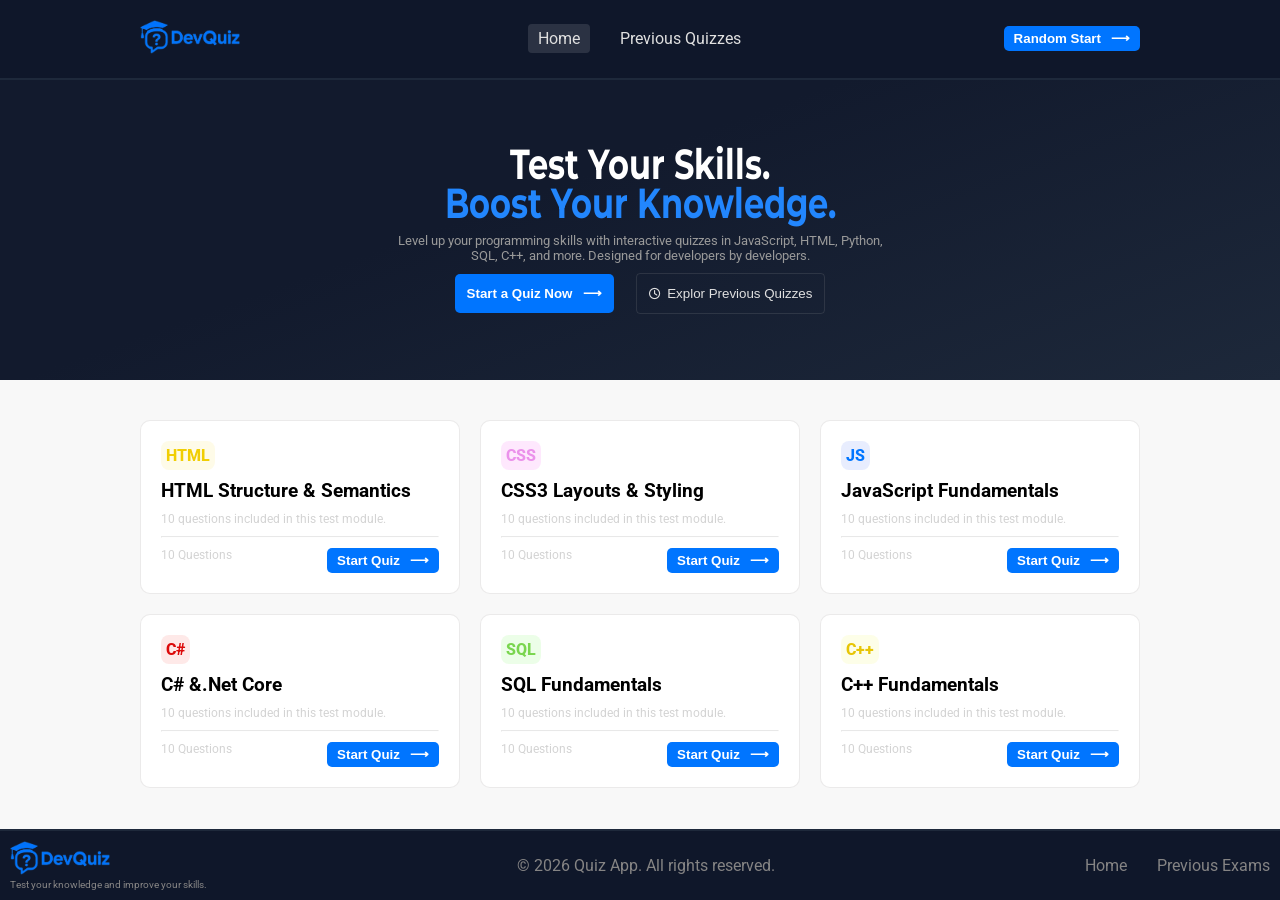
<file: index.html>
<!doctype html>
<html lang="en">
  <head>
    <meta charset="UTF-8" />
    <meta name="viewport" content="width=device-width, initial-scale=1.0" />
    <link
      rel="stylesheet"
      href="https://cdnjs.cloudflare.com/ajax/libs/font-awesome/6.7.2/css/all.min.css"
    />
    <link rel="icon" type="image/png" href="images/DevQuizLogo.png" />
    <title>Dev Quiz</title>
    <link rel="stylesheet" href="style.css" />
    <script src="main.js"></script>
  </head>
  <body >
    
    <header id="header"></header>

    <div class="hero">
      <h1>Test Your Skills.</h1>
      <h1>Boost Your Knowledge.</h1>
      <p>
        Level up your programming skills with interactive quizzes in JavaScript,
        HTML, Python, SQL, C++, and more. Designed for developers by developers.
      </p>
      <div class="heroBtns">
        <button class="start" onclick="randomQuiz()">Start a Quiz Now</button>
        <button class="explor" onclick="openPreviousQuizzes()">
          <i class="fa-regular fa-clock"></i> Explor Previous Quizzes
        </button>
      </div>
    </div>

    <main>
      <div class="exams">
        <div class="exam">
          <span class="selectedCategory html">HTML</span>
          <h3>HTML Structure & Semantics</h3>
          <p>10 questions included in this test module.</p>
          <hr />
          <div>
            <p>10 Questions</p>
            <button class="start" onclick="startQuiz('HTML')">Start Quiz</button>
          </div>
        </div>
        <div class="exam">
          <span class="selectedCategory css">CSS</span>
          <h3>CSS3 Layouts & Styling</h3>
          <p>10 questions included in this test module.</p>
          <hr />
          <div>
            <p>10 Questions</p>
            <button class="start" onclick="startQuiz('CSS')">Start Quiz</button>
          </div>
        </div>
      <div class="exam">
          <span class="selectedCategory js">JS</span>
          <h3>JavaScript Fundamentals</h3>
          <p>10 questions included in this test module.</p>
          <hr />
          <div>
            <p>10 Questions</p>
            <button class="start" onclick="startQuiz('JS')">Start Quiz</button>
          </div>
        </div>
        <div class="exam">
          <span class="selectedCategory csharp">C#</span>
          <h3>C# &.Net Core</h3>
          <p>10 questions included in this test module.</p>
          <hr />
          <div>
            <p>10 Questions</p>
            <button class="start" onclick="startQuiz('Csharp')">Start Quiz</button>
          </div>
        </div>
        <div class="exam">
          <span class="selectedCategory sql">SQL</span>
          <h3>SQL Fundamentals</h3>
          <p>10 questions included in this test module.</p>
          <hr />
          <div>
            <p>10 Questions</p>
            <button class="start" onclick="startQuiz('SQL')">Start Quiz</button>
          </div>
        </div>
        <div class="exam">
          <span class="selectedCategory cpp">C++</span>
          <h3>C++ Fundamentals</h3>
          <p>10 questions included in this test module.</p>
          <hr />
          <div>
            <p>10 Questions</p>
            <button class="start" onclick="startQuiz('CPP')">Start Quiz</button>
          </div>
        </div>
    </main>

    <footer id="footer"></footer>
    
  </body>
</html>
</file>
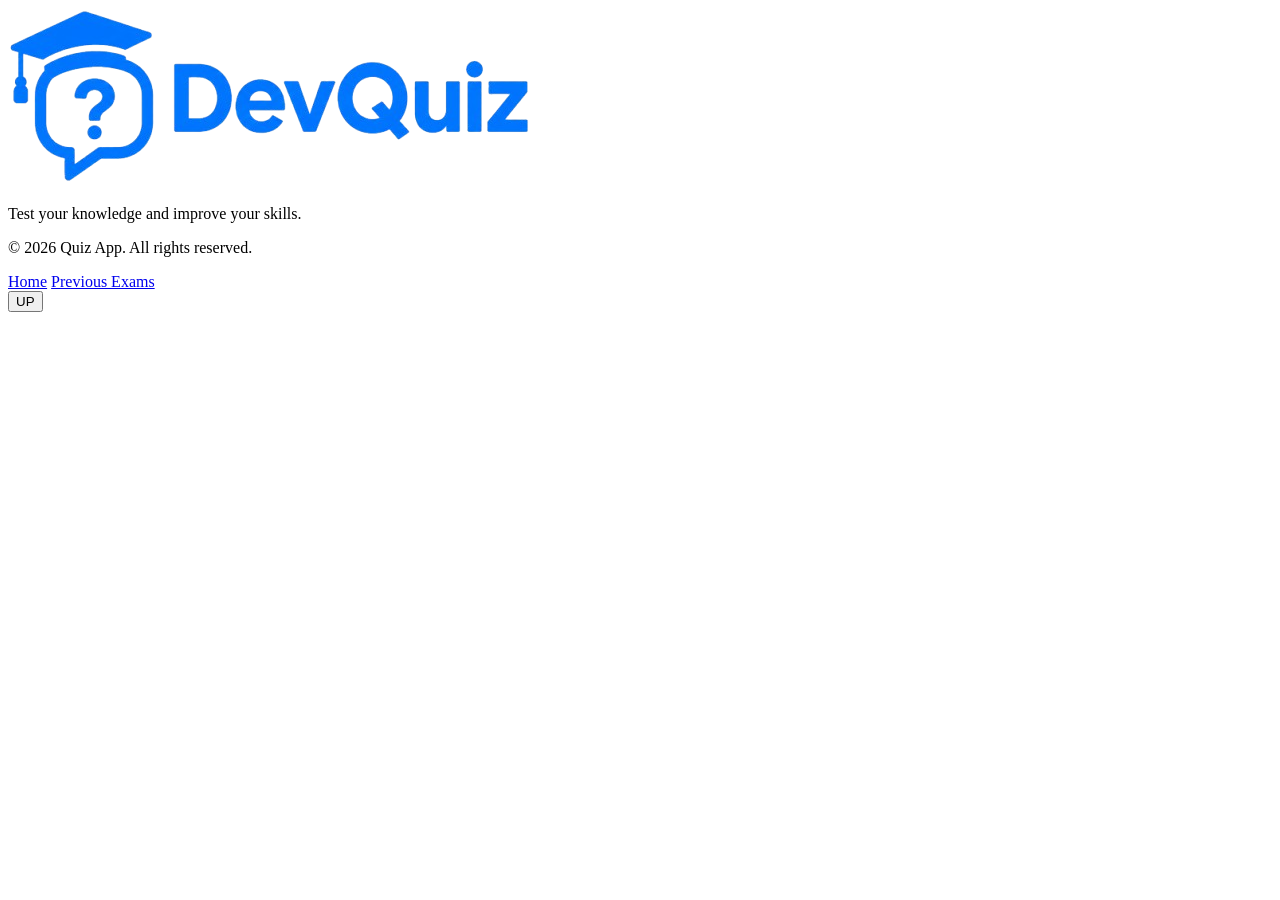
<file: footer.html>
<!doctype html>
<html lang="en">
  <head>
    <meta charset="UTF-8" />
    <meta name="viewport" content="width=device-width, initial-scale=1.0" />
    <link rel="icon" type="image/png" href="images/DevQuizLogo.png" />
    <title>Dev Quiz</title>
  </head>
  <body>
    <div class="footer">
      <div class="footer-content">
        <a href="index.html">
        <img src="images/DevQuizLogo.png" alt="Logo" />
      </a>
        <p>Test your knowledge and improve your skills.</p>
      </div>

      <div class="footer-bottom">
        <p>© 2026 Quiz App. All rights reserved.</p>
      </div>

      <div class="footer-links">
        <a href="index.html">Home</a>
        <a href="previousQuiz.html">Previous Exams</a>
      </div>
    </div>

    <button id="scrollTop">UP</button>
  </body>
</html>
</file>
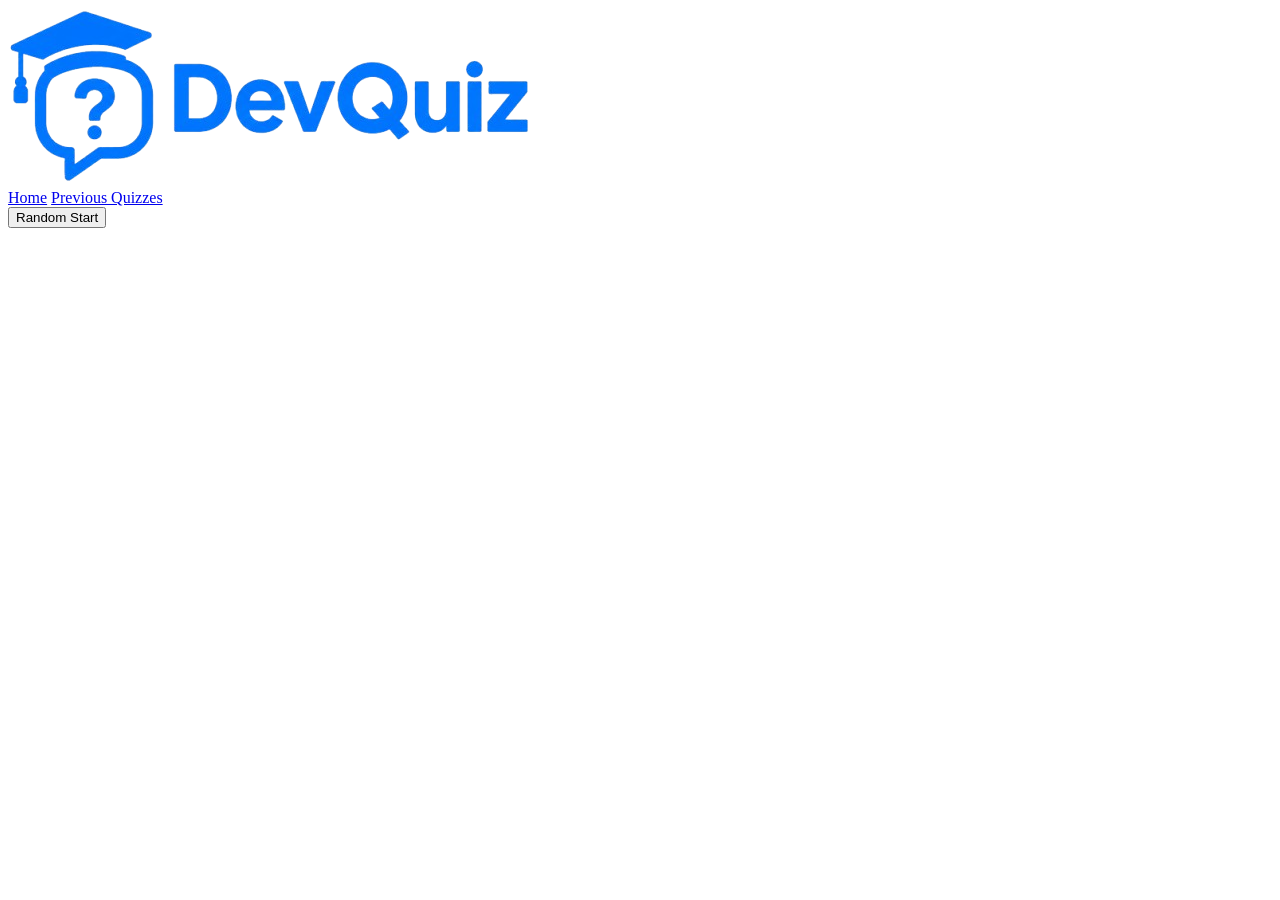
<file: header.html>
<!doctype html>
<html lang="en">
  <head>
    <meta charset="UTF-8" />
    <meta name="viewport" content="width=device-width, initial-scale=1.0" />
    <script src="main.js"></script>
    <link rel="icon" type="image/png" href="images/DevQuizLogo.png" />
    <title>Dev Quiz</title>
  </head>
  <body>
    <div class="contaier">
      <a href="index.html">
        <img src="images/DevQuizLogo.png" alt="Logo" />
      </a>
      <nav>
        <a href="index.html" class="on" id="home">Home</a>
        <a href="previousQuiz.html" id="prev">Previous Quizzes</a>
      </nav>
      <button class="start" onclick="randomQuiz()">Random Start</button>
    </div>
  </body>
</html>
</file>
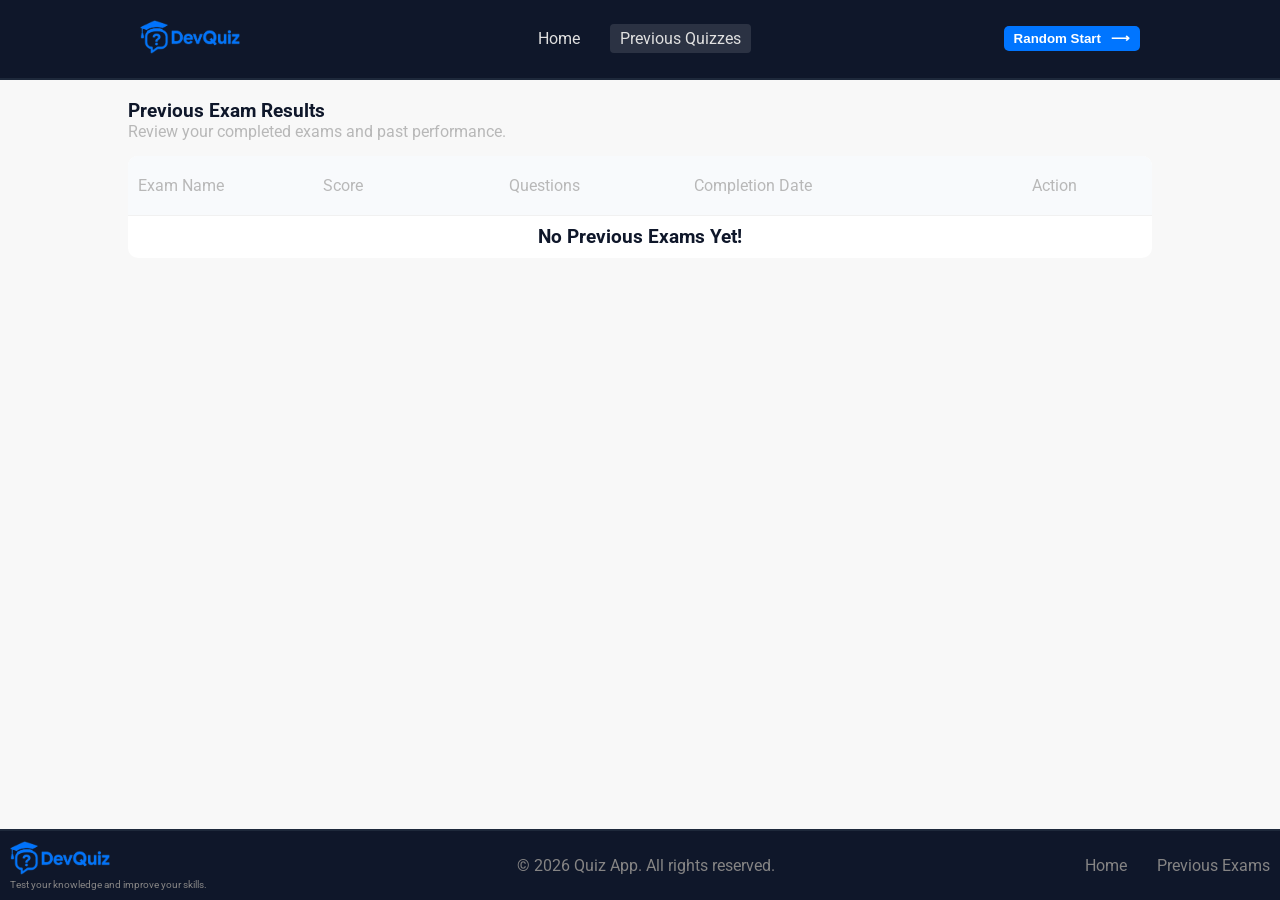
<file: previousQuiz.html>
<!doctype html>
<html lang="en">
  <head>
    <meta charset="UTF-8" />
    <meta name="viewport" content="width=device-width, initial-scale=1.0" />
    <link rel="stylesheet" href="style.css" />
    <script src="main.js" defer></script>
    <link rel="icon" type="image/png" href="images/DevQuizLogo.png" />
    <title>Previos Quizzes</title>
  </head>
  <body>
    <header id="header"></header>

    <div class="previous-coutainer">
      <div class="clearContainer">
        <div>
          <h3>Previous Exam Results</h3>
          <p>Review your completed exams and past performance.</p>
        </div>
        <button id="clear">Clear History</button>
      </div>
      <div class="exams">
        <div class="header">
          <p>Exam Name</p>
          <p>Score</p>
          <p>Questions</p>
          <p>Completion Date</p>
          <p>Action</p>
        </div>
      </div>
    </div>
    <footer id="footer"></footer>
  </body>
</html>
</file>
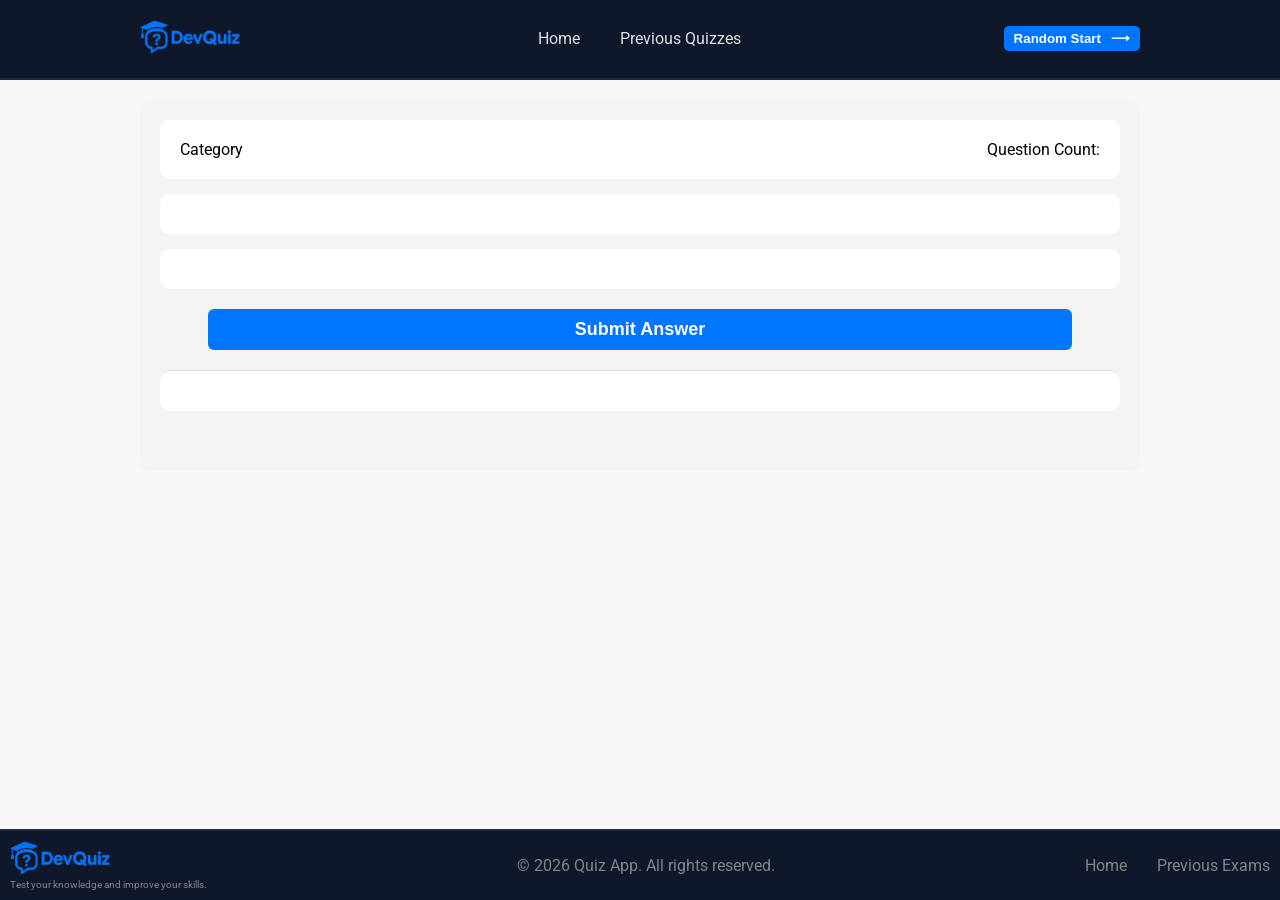
<file: quiz.html>
<!doctype html>
<html lang="en">
  <head>
    <meta charset="UTF-8" />
    <meta name="viewport" content="width=device-width, initial-scale=1.0" />
    <link rel="icon" type="image/png" href="images/DevQuizLogo.png" />
    <title>Quiz</title>
    <link rel="stylesheet" href="style.css" />
    <script src="main.js" defer></script>
  </head>
  <body>
    <header id="header"></header>
    <div class="quiz-app">
      <div class="quiz-info">
        <div class="category">
          Category <span class="selectedCategory"></span>
        </div>
        <div class="cont">Question Count: <span></span></div>
      </div>
      <div class="quiz-area"></div>
      <div class="answers-area"></div>
      <button class="submit-button">Submit Answer</button>
      <div class="bullets">
        <div class="spans"></div>
        <div class="countdown"></div>
      </div>
      <div class="results"></div>
    </div>
    <footer id="footer"></footer>
  </body>
</html>
</file>
<file: style.css>
@import url("https://fonts.googleapis.com/css2?family=Montserrat:ital,wght@0,100..900;1,100..900&family=Roboto:ital,wght@0,100..900;1,100..900&display=swap");
* {
  margin: 0;
  padding: 0;
  box-sizing: border-box;
}

:root {
  --quiz-app-color: rgb(244, 244, 244);
  --qiuz-info-color: #fff;

  --font-color: black;
  --second-font-color: rgb(255, 255, 255);
  --third-font-color: rgb(224, 224, 224);
  --quitions-font-color: #777;
  --page-back-color: #f8f8f8;
  --answer-color: #0075ff;

  --perfect-color: #0075ff;
  --good-color: #009688;
  --bad-color: #dc0a0a;
  --category-color: #f1ce04;

  --answer-border-color: #dfdfdf;

  --bullet-span-color: #ddd;

  --correct-answer-back-color: rgba(0, 132, 255, 0.13);
  --false-answer-back-color: rgba(255, 0, 0, 0.062);
  --category-back-color: #f7e26b27;

  --header-color: rgb(15, 23, 42);

  --transation: all 0.4s;

  --font2: "Montserrat", sans-serif;
}

body {
  color: var(--font-color);
  font-family: "Roboto", sans-serif;
  background-color: var(--page-back-color);

  display: flex;
  flex-direction: column;
  min-height: 100vh;
}

.quiz-app {
  margin: 20px auto;
  width: 90%;
  max-width: 1000px;
  background-color: var(--quiz-app-color);
  padding: 20px;
  border-radius: 10px;
  margin-bottom: auto;
}

.quiz-app .quiz-info {
  display: flex;
  background: var(--qiuz-info-color);
  padding: 20px;
  border-radius: 10px;
}

.quiz-app .quiz-info .category {
  flex: 1;
}

.quiz-app .quiz-info .count {
  flex: 1;
  text-align: right;
}

.quiz-app .quiz-area {
  background-color: var(--qiuz-info-color);
  padding: 20px;
  margin: 15px 0;
  border-radius: 10px;
}

.quiz-app .quiz-area h2 {
  margin: 0;
}

.quiz-app .answers-area {
  background-color: var(--qiuz-info-color);
  padding: 20px;
  border-radius: 10px;
}

.answer {
  background-color: var(--quiz-app-color);
  padding: 15px;
  margin: 10px;
  border-radius: 10px;
  border-bottom: 1px solid var(--answer-border-color);

  transition: var(--transation);
  display: flex;
}
.answer:hover,
.submit-button:hover {
  transform: scale(1.02);
  box-shadow: 0px 0px 15px -2px rgba(0, 0, 0, 0.233);
}

.quiz-app .answer input[type="Radio"]:checked + label {
  color: var(--answer-color);
}

.quiz-app .answer label {
  cursor: pointer;
  font-weight: bold;
  color: var(--quitions-font-color);
  font-size: 14px;
  margin-left: 5px;
  position: relative;
  top: -2px;
  display: inline-block;
  width: 100%;
}

.quiz-app .submit-button {
  background-color: var(--answer-color);
  display: block;
  width: 90%;
  margin: 20px auto;
  padding: 10px 15px;
  border: none;
  color: var(--second-font-color);
  font-weight: bold;
  font-size: 18px;
  cursor: pointer;
  border-radius: 6px;
  transition: var(--transation);
}

.quiz-app .submit-button:focus {
  outline: none;
}

.quiz-app .bullets {
  border-top: 1px solid var(--answer-border-color);
  background: var(--qiuz-info-color);
  display: flex;
  padding: 20px;
  border-radius: 10px;
  height: fit-content;
  display: flex;
  flex-wrap: wrap;
}

.quiz-app .bullets .spans {
  flex: 1;
  display: flex;
  flex-wrap: wrap;
  gap: calc(5px);
}

.quiz-app .bullets .spans span {
  width: 20px;
  height: 20px;
  background-color: var(--bullet-span-color);
  margin-right: 5px;
  transition: var(--transation);

  border-radius: 50%;
}

.quiz-app .bullets .spans span.on {
  background-color: var(--answer-color);
}

.results {
  padding: 20px;
  font-size: 1.2rem;
}

.quiz-app .results span {
  font-weight: bold;
  font-size: 1.4rem;
}

.quiz-app .results span.bad {
  color: var(--bad-color);
}

.quiz-app .results span.good {
  color: var(--good-color);
}

.quiz-app .results span.perfect {
  color: var(--perfect-color);
}

.AnswersResultContaier {
  background-color: #fff;
  border-top: 1px solid rgb(194, 194, 194);
  padding: 20px;
  display: grid;
  gap: 20px;
  grid-area: "answersResult";
}

.AnswersResultContaier h3 {
  font-size: 1rem;
  line-height: 1.8rem;
}

.AnswersResultContaier .questionRes .answer.correct {
  background-color: var(--correct-answer-back-color);
}

.AnswersResultContaier .questionRes .answer.false {
  background-color: var(--false-answer-back-color);
}

.AnswersResultContaier .questionRes .answer.false label {
  color: var(--bad-color);
}

.AnswersResultContaier .questionRes .answer.correct label {
  color: var(--perfect-color);
}

span.correct {
  background: var(--correct-answer-back-color);
  color: var(--perfect-color);
  border-radius: 4px;
  padding: 5px;
  display: inline-block;
  transition: var(--transation);
}

span.false {
  display: inline-block;
  background-color: var(--false-answer-back-color);
  color: var(--bad-color);
  border-radius: 8px;
  transition: var(--transation);
  padding: 5px;
}

span.false:hover,
span.correct:hover {
  rotate: 10deg;
}

header {
  width: 100%;
  background-color: var(--header-color);
  padding: 20px;
  display: flex;
  align-items: center;
  justify-content: center;
  border-bottom: 2px solid rgb(30, 41, 59);
  position: sticky;
  top: 0;
  z-index: 1000;
}

header .contaier {
  display: grid;
  grid-template-columns: 1fr 1fr 1fr;
  align-items: center;
  width: 100%;
  max-width: 1000px;
  justify-content: space-between;
  margin: 0 50px;
}

header .contaier nav {
  display: flex;
  gap: 20px;
  justify-content: center;
}

header .contaier nav a {
  padding: 5px 10px;
  background: none;
  border: none;
  border-radius: 4px;
  color: var(--third-font-color);
  transition: var(--transation);
  cursor: pointer;
  text-decoration: none;
}

header .contaier nav a:hover,
header .contaier nav a:active {
  background-color: rgba(255, 255, 255, 0.116);
}

header .contaier nav a.on {
  background-color: rgba(255, 255, 255, 0.116);
}

button.start {
  width: fit-content;
  margin-left: auto;
  padding: 5px 10px;
  border: none;
  border-radius: 5px;
  background-color: var(--answer-color);
  color: var(--second-font-color);
  font-weight: bold;
  transition: var(--transation);
  cursor: pointer;
}

button.start:hover,
header .contaier nav button:hover {
  transform: translateY(-2px);
}

button.start::after {
  content: "⟶";
  display: inline-block;
  margin-left: 10px;
  transition: var(--transation);
}

button.start:hover::after {
  transform: translateX(4px);
}

header img {
  width: 100px;
  object-fit: contain;
  cursor: pointer;
}

.hero {
  width: 100%;
  height: fit-content;
  min-height: 300px;
  background: linear-gradient(160deg, rgb(18, 26, 45) 40%, rgb(29, 40, 58));
  display: flex;
  flex-direction: column;
  align-items: center;
  justify-content: center;
  padding: 30px;
}

.hero .heroBtns {
  display: flex;
  flex-wrap: wrap;
  align-items: center;
  justify-content: center;
  gap: 10px;
}

.hero h1 {
  font-family: var(--font2);
  display: inline-block;
  transform: scaleY(1.3);
  text-align: center;
}

.hero h1:nth-of-type(1) {
  color: white;
}

.hero h1:nth-of-type(2) {
  color: rgb(34, 134, 253);
}

.hero p {
  color: #999999;
  max-width: 500px;
  text-align: center;
  margin: 10px;
  font-size: small;
  overflow-wrap: break-word;
}

.hero button {
  margin-left: 0;
  padding: 12px;
  margin-inline: 6px;
}

button.explor {
  padding: 5px 10px;
  border-radius: 4px;
  color: var(--third-font-color);
  transition: var(--transation);
  cursor: pointer;
  border: 1px solid rgba(163, 162, 162, 0.164);
  padding: 12px;
  margin-inline: 6px;
  background: none;
}

button.explor:hover {
  background-color: rgba(163, 162, 162, 0.164);
}
button.explor i {
  font-size: 12px;
  margin-right: 3px;
}

main {
  margin: 20px auto;
  padding: 20px;
  flex: 1;
  width: 100%;
}

main .exams {
  display: grid;
  grid-template-columns: repeat(auto-fit, minmax(300px, 1fr));
  gap: 20px;
  width: 100%;
  max-width: 1000px;
  margin-inline: auto;
}

main .exams .exam {
  background-color: white;
  border: 1px solid rgba(218, 217, 217, 0.541);
  border-radius: 10px;
  padding: 20px;
  display: flex;
  flex-direction: column;
  gap: 10px;
  transition: var(--transation);
}

main .exams .exam:hover {
  border: 1px solid var(--answer-color);
}

.selectedCategory {
  display: inline-block;
  border-radius: 8px;
  transition: var(--transation);
  padding: 5px;
  font-weight: 800;
  width: fit-content;
}

.selectedCategory.html {
  background-color: var(--category-back-color);
  color: var(--category-color);
}

.selectedCategory.css {
  background-color: #f76bf027;
  color: rgb(235, 145, 235);
}

.selectedCategory.csharp {
  background-color: #f7706b27;
  color: var(--bad-color);
}

.selectedCategory.js {
  background-color: #6b8cf727;
  color: var(--perfect-color);
}

.selectedCategory.sql {
  background-color: #82f76b27;
  color: rgb(122, 214, 79);
}

.selectedCategory.cpp {
  background-color: #eef76b27;
  color: rgb(231, 197, 6);
}

main .exams .exam p {
  font-size: 12px;
  color: rgb(211, 211, 211);
}

main .exams .exam hr {
  border-color: rgba(252, 252, 252, 0.253);
}

main .exams .exam div {
  display: flex;
}

.previous-coutainer {
  margin: 20px auto;
  display: flex;
  flex-direction: column;
  gap: 15px;
  align-items: center;
  justify-content: center;
  width: 80%;
  margin-bottom: auto;
  max-width: 1100px;
}
.previous-coutainer .clearContainer {
  display: flex;
  flex-direction: row;
  width: 100%;
  height: fit-content;
  justify-content: space-between;
}

.previous-coutainer p {
  color: rgb(184, 184, 184);
  font-size: 16px;
}

.previous-coutainer .clearContainer button,
.previous-coutainer button.delete {
  color: var(--bad-color);
  background-color: #f7706b27;
  border: 1px solid var(--bad-color);
  padding: 5px 6px;
  border-radius: 8px;
  font-size: 16px;
  height: fit-content;
  cursor: pointer;
  transition: var(--transation);
}

.previous-coutainer button.hidden {
  display: none;
}
.previous-coutainer button.info {
  color: var(--perfect-color);
  background-color: #6b97f727;
  border: 1px solid var(--perfect-color);
  padding: 5px 6px;
  border-radius: 8px;
  font-size: 16px;
  height: fit-content;
  cursor: pointer;
  transition: var(--transation);
}

.previous-coutainer button:hover {
  background-color: #cc5f5b44;
}

.previous-coutainer button.info:hover {
  background-color: rgba(91, 121, 204, 0.267);
}

.previous-coutainer button:active {
  transform: scale(1.03);
}

.previous-coutainer .exams {
  width: 100%;
  min-height: 100px;
  background-color: #fff;
  border-radius: 10px;
  display: flex;
  flex-direction: column;
  overflow: hidden;
  margin-bottom: 150px;
}

.previous-coutainer .header {
  display: grid;
  grid-template-columns: 1fr 1fr 1fr 1.5fr 1fr;
  align-items: center;
  gap: 10px;
  padding: 20px 10px;
}

.previous-coutainer .header > *:last-child {
  text-align: center;
}

.previous-coutainer .exam {
  display: grid;
  grid-template-columns: 1fr 1fr 1fr 1.5fr 0.5fr 0.5fr;
  align-items: center;
  gap: 10px;
  padding: 20px 10px;
}
.previous-coutainer .exam .AnswersResultContaier {
  grid-column: 1 / -1;
}

.previous-coutainer .header {
  background-color: rgb(248, 250, 252);
  border-bottom: 1px solid rgb(241, 241, 241);
  position: static;
}

.previous-coutainer .exams .exam {
  transition: var(--transation);
}

.previous-coutainer .exams .exam .title {
  display: flex;
  align-items: center;
  gap: 5px;
}

.previous-coutainer .exams .exam:hover {
  background-color: rgb(248, 250, 252);
}

.previous-coutainer .exams .exam:not(:last-child) {
  border-bottom: 1px solid rgb(235, 235, 235);
}

.previous-coutainer h3 {
  color: rgb(15, 23, 42);
}

.previous-coutainer .exams h3 {
  color: rgb(15, 23, 42);
  text-align: center;
  margin: 10px;
}

.footer {
  width: 100%;
  height: fit-content;
  min-height: 50px;
  margin-top: auto;
  border-top: 2px solid rgb(30, 41, 59);
  background-color: var(--header-color);
  padding: 10px;
  display: flex;
  flex-direction: row;
  justify-content: space-between;
  align-items: center;
  flex-wrap: wrap;
  color: rgb(133, 132, 132);
}
.footer a {
  text-decoration: none;
  color: rgb(133, 132, 132);
  font-size: 16px;
  cursor: pointer;
  transition: var(--transation);
}

.footer a:hover {
  color: rgb(255, 254, 254);
}

.footer .footer-content {
  font-size: 10px;
}

.footer img {
  width: 100px;
}

.footer .footer-links {
  display: flex;
  gap: 30px;
}

#scrollTop {
  position: fixed;
  bottom: 20px;
  right: 20px;

  width: 45px;
  height: 45px;

  border: none;
  border-radius: 15px;

  background-color: #007bff;
  color: white;

  font-weight: bold;

  font-size: 25px;
  cursor: pointer;

  opacity: 0;
  z-index: 1000;

  box-shadow: 0 0 15px 1px rgba(0, 0, 0, 0.192);

  transition: var(--transation);
}

#scrollTop:active {
  transform: translateY(-10px);
}

@media (max-width: 768px) {
  .footer {
    display: flex;
    flex-direction: row;
    justify-content: center;
    gap: 30px;
    align-items: center;
    flex-wrap: wrap;
    color: rgb(133, 132, 132);
  }

  .footer .footer-content {
    font-size: 10px;
    align-items: center;
    display: flex;
    flex-direction: column;
  }

  .previous-coutainer .header {
    display: none;
  }

  .previous-coutainer .exam {
    grid-template-columns: repeat(2, 1fr);
    gap: 15px;
    padding: 15px 10px;
  }

  .previous-coutainer .exam p,
  .previous-coutainer .exam span {
    margin-inline: auto;
  }

  header .contaier nav {
    display: none;
  }

  header .contaier {
    grid-template-columns: repeat(auto-fit, minmax(100px, 1fr));
    margin: 0;
    gap: 10px;
    justify-content: center;
    justify-items: center;
  }

  header img {
    width: 100px;
    object-fit: contain;
    cursor: pointer;
    margin: 0;
  }
}
</file>
